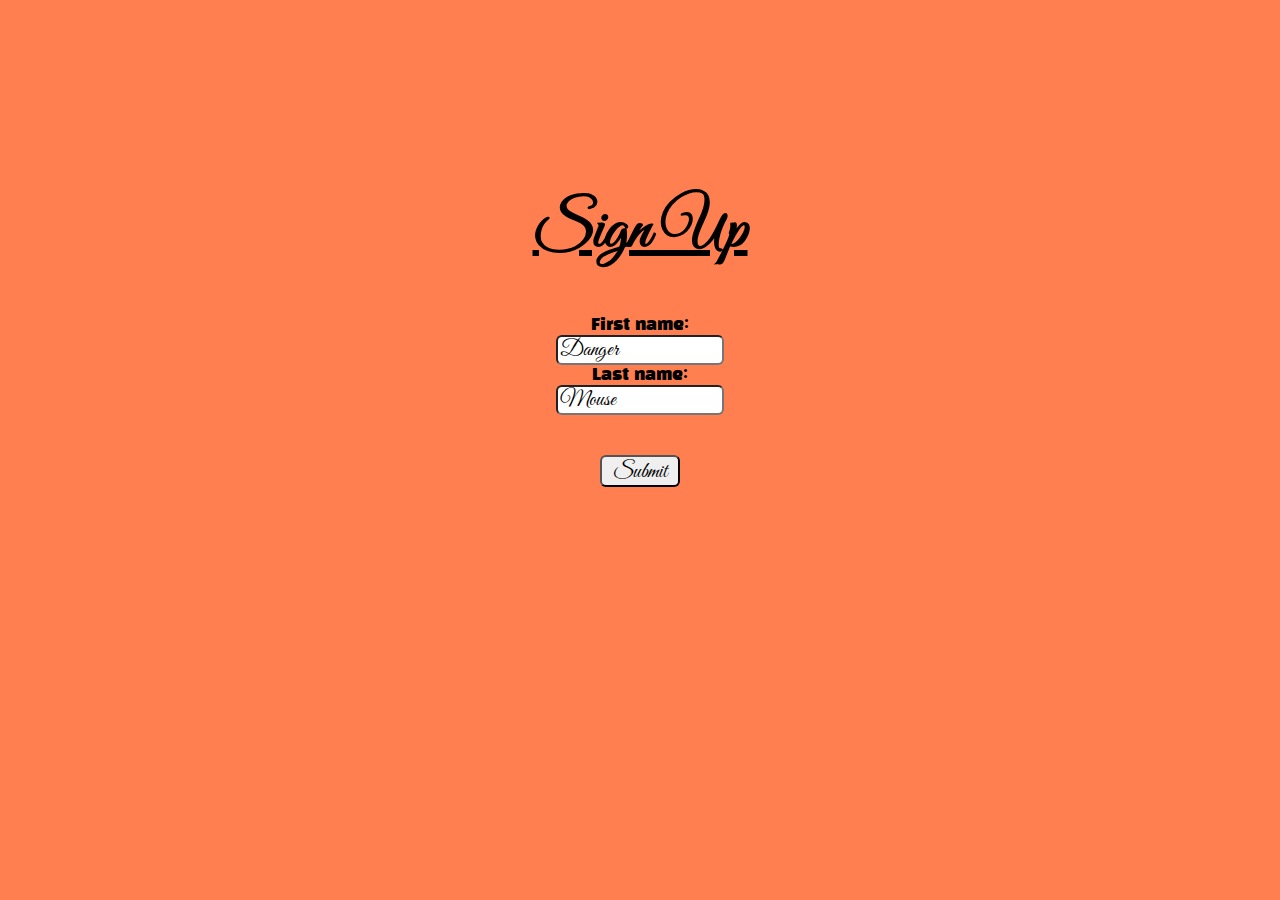
<file: day 1/index.html>
<!DOCTYPE html>
<html>
<head>
	<title> Sign Up</title>
	<link rel="stylesheet" type="text/css" href="style.css">
	<link href="https://fonts.googleapis.com/css?family=Black+Han+Sans|Great+Vibes" rel="stylesheet">
</head>
<body>
	<div class="main"></div>
	  <h1> <u> Sign Up </u></h1>


	   <form action="/action_page.php">

	   	<div class="name">
                First name:<br>
		         <input type="text" name="firstname" value="Danger">
		                    <br>
		                 Last name:<br>
		         <input type="text" name="lastname" value="Mouse">

        </div>
                    <br><br>
         <input  id="button" type="submit" value="Submit">
       </form> 
               
        
   </div>
</body>
</html>
</file>
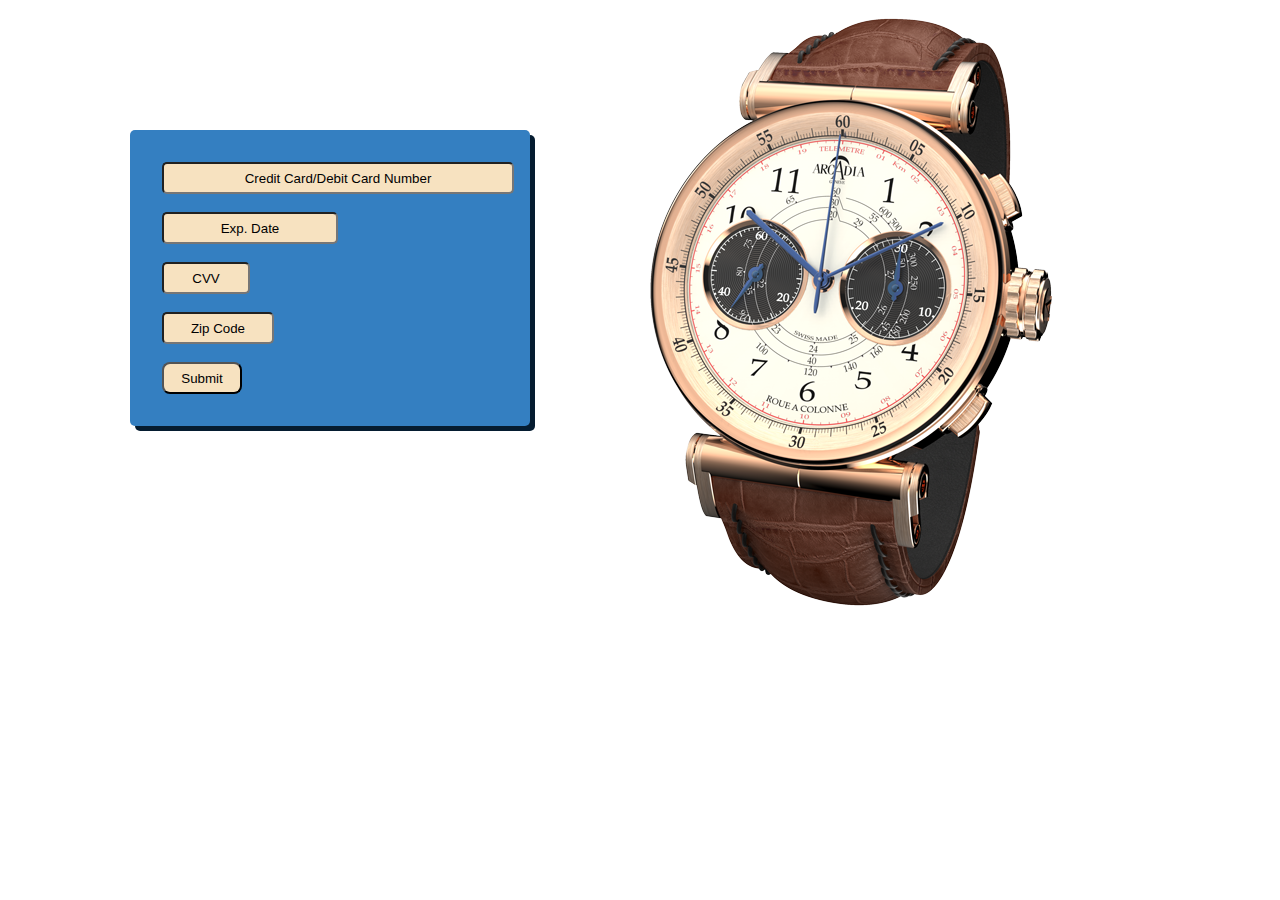
<file: day 2/index.html>
<!DOCTYPE html>
<html>
<head>
	<title> CC Check-Out</title>
	<link rel="stylesheet" type="text/css" href="style.css">
</head>
<body>
	<div class="row">
		     <div class="column">
						  <div class="bill">
						     <input type="text" id="card_number" value="Credit Card/Debit Card Number">
									     <br> <br>
						        <form action="/action_page.php" target="_blank">
						                          
									  <input type="text"  id="date" value="Exp. Date">
									                 <br>
									             <br>
									  
									     <input type="text" id="cvv" value="CVV">
									                 <br> <br>
						                <input type="text" id="zipcode" value="Zip Code">
									                 <br> <br>

									  <input type="submit" id="button" value="Submit">
						        </form> 
                           </div>
			 </div>		  
		     <div class="column">
				   <div id="item">
		               <img src="images/watch.png">
				   	

				   	 
				   </div>
		     </div>
    </div>

</body>
</html>
</file>
<file: day 1/style.css>
body {
  background-color: coral;
  font-family: 'Great Vibes', cursive;
}

 form {
 	text-align: center;
 	font-family: 'Black Han Sans', sans-serif;
 }

 h1 { 
    text-align: center;
    font-size: 4em;
 }

 input {
 	height: 1.5rem;
 	width: 10rem;
 	border-radius: 6px;
 	font-family: 'Great Vibes', cursive;
 	font-size: 1.4em;
 }

#button {
	width: 5rem;
	height: 2rem;
}
.main{
  margin-top: 12rem;   
  
}
</file>
<file: day 2/style.css>
body{
}


* {
    box-sizing: border-box;
}

.column {
    float: left;
    width: 50%;
    padding: 10px;
    height: 300px; 
}


.row:after {
    content: "";
    display: table;
    clear: both;
}


.bill {
  margin: 7rem;
  padding: 2rem;
  background-color:#347fc1;
  width: 25rem;
  
  border-radius: 5px;
  box-shadow: 5px 5px #051c30;
  z-index: 2;
}

#card_number {
  height: 2rem;
  width: 22rem;
  border-radius: 5px;
  text-align: center;
  background-color: #f7e2c0;
  
}

#date{
  height: 2rem;
  width: 11rem;
  border-radius: 5px;
  text-align: center;
  background-color: #f7e2c0;
}

#cvv{
  height: 2rem;
  width: 5.5rem;
  border-radius: 5px;
  text-align: center;
  background-color: #f7e2c0;
}

#zipcode {
  height: 2rem;
  width: 7rem;
  border-radius: 5px;
  text-align: center;
  background-color: #f7e2c0;
}

#button{
   height: 2rem;
   width: 5rem;
   border-radius: 8px;
   text-align: center;
   background-color: #f7e2c0;
}


#item{
  height: 10rem;
}
</file>
